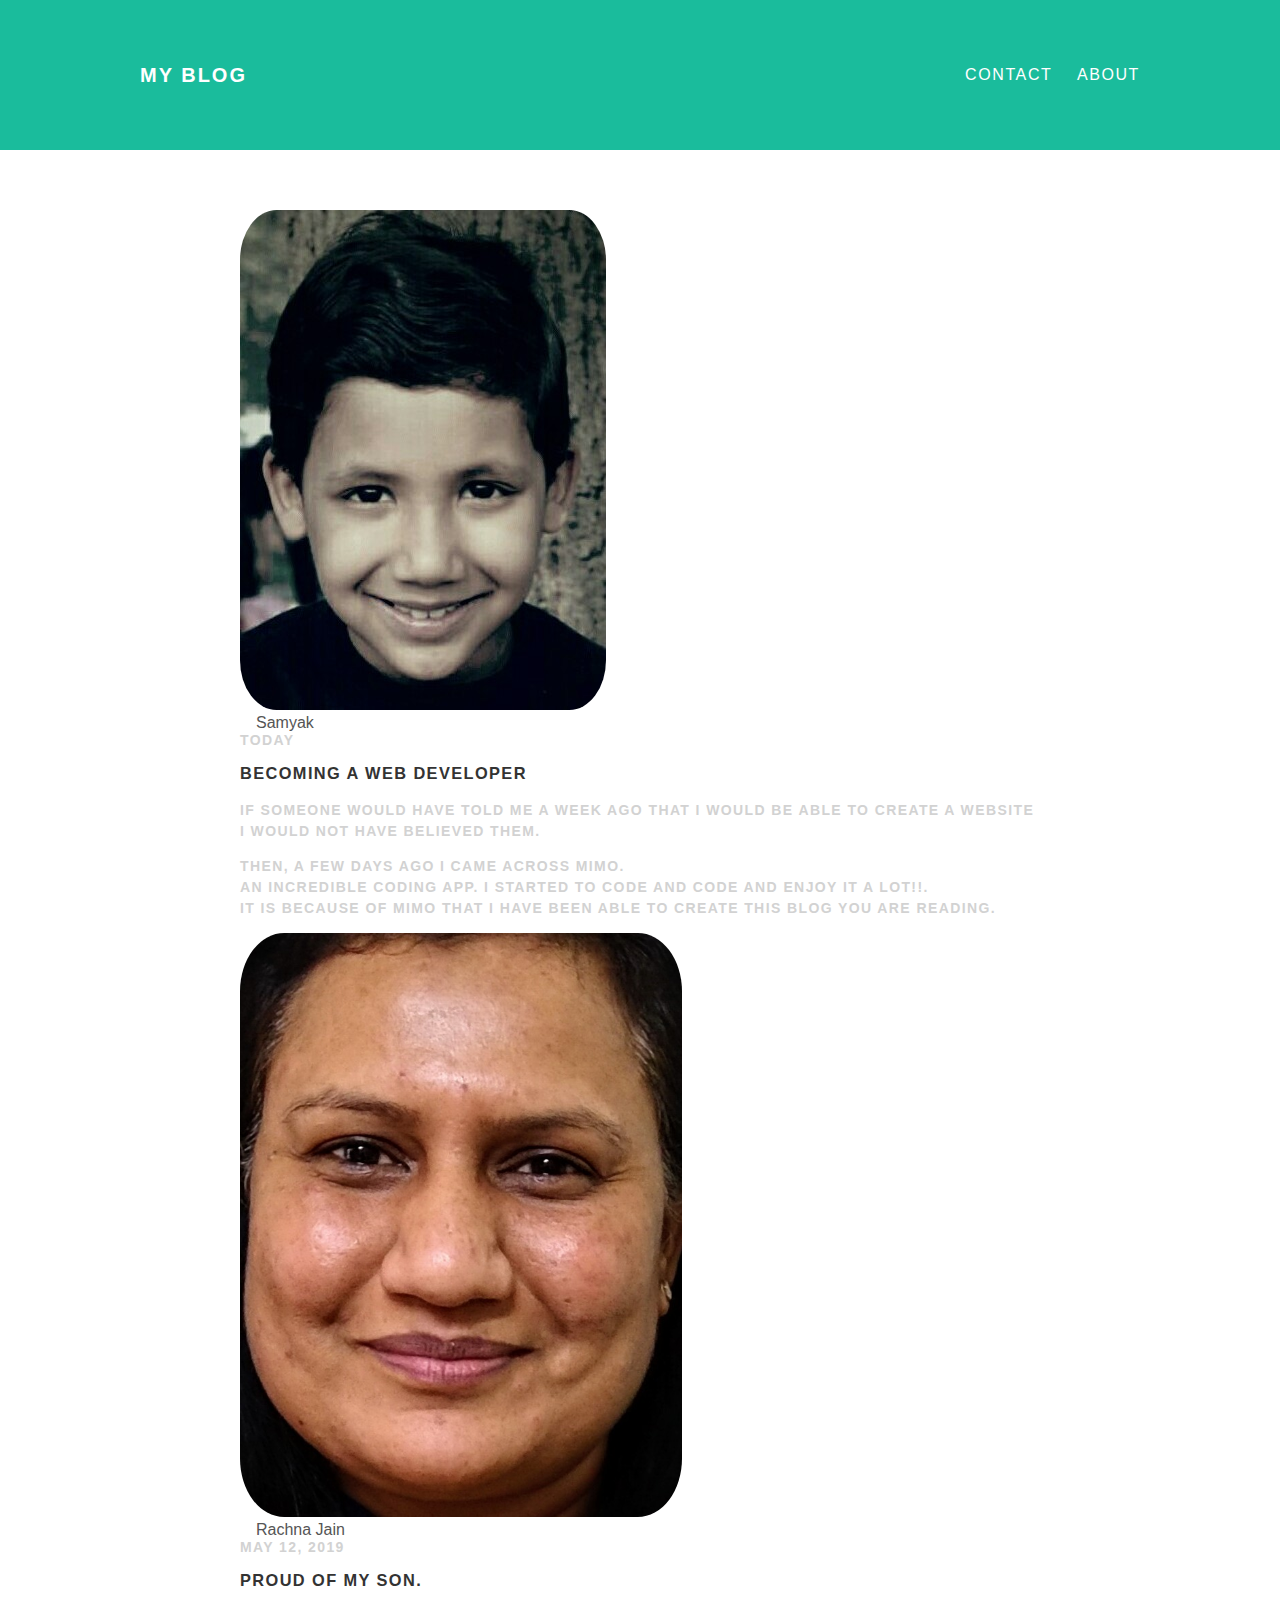
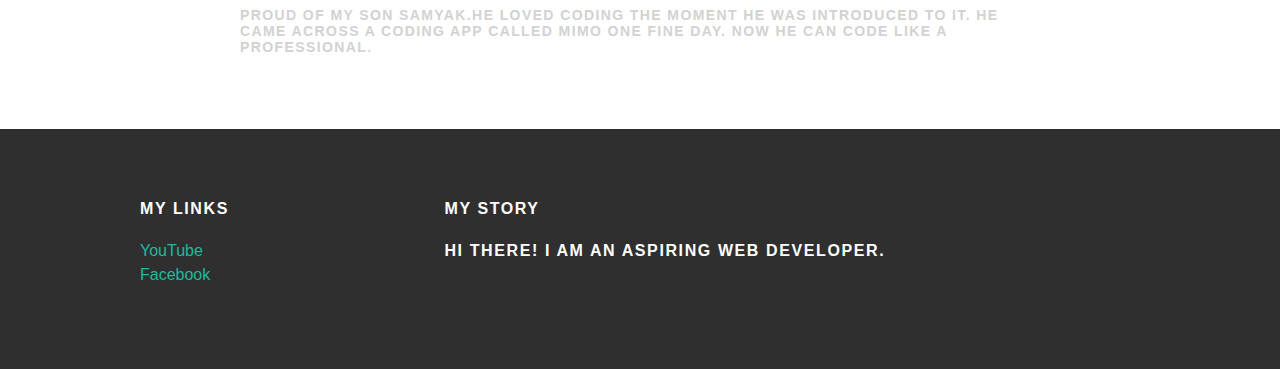
<file: Index.html>
<!Doctype html>
<html>
<head>
<title>My Blog</title>
<link rel="stylesheet" type="text/css" href="style.css">
</head>
<body>
<div id="header">
<div class="container">
<a id="header-title" href="index.html">My Blog</a>
<UL id="header-nav">
<ul>
<li><a href="mailto: samyakspv@gmail.com">Contact</a></li>
<li>
<a href="About.html">About</a>
</li>
</ul>
</div>
</div>
<div id="content">
<div class="post-container">
<div class="post">
<div class="post-author">
<img SRC="Samyak.png"><br>
<span>Samyak</span>
</div>
<div class="post-date">Today</p>
<h3 class="post-title">Becoming a web developer</H3>
<div class="post-content">
<p>If someone would have told me a week ago that I would be able to create a website I would not have believed them.</p>
<p>Then, a few days ago I came across Mimo.<br>An incredible coding app. I started to code and code and enjoy it a lot!!.<br> It is because of Mimo that I have been able to create this blog you are reading.</p>
</div>
</div>
<div id="post-content">
<div class="post-container">
<div class="post-author">
<img SRC="Mom.png"><br>
<span>Rachna Jain</span>
<div class="post-date">May 12, 2019</p>
<p>
<h3 class="post-title">Proud of my son.</H3>
<div class="post-content">
Proud of my son Samyak.He loved coding the moment he was introduced to it. He came across a coding app called MIMO one fine day. Now he can code like a professional.</p>
</div>
</div>
</div>
</div>
</div>
</div>
<div id="footer">
<div class="container">
<div class="column">
<H4>My Links</H4>
<p>
<a href="https://www.youtube.com/channel/UC2U2oymRhn1qCDwWKhlxq6A">YouTube</a>
<br>
<a href="https://facebook.com/Samyak Jain">Facebook</a>
<br>
</div>
<div class="column">
<H4>My Story<H4>
<p>Hi there! I am an aspiring web developer.</p>
</div>
</p>
</div>
</div>
</div>
</div>
</div>
</div>
</div>
</file>
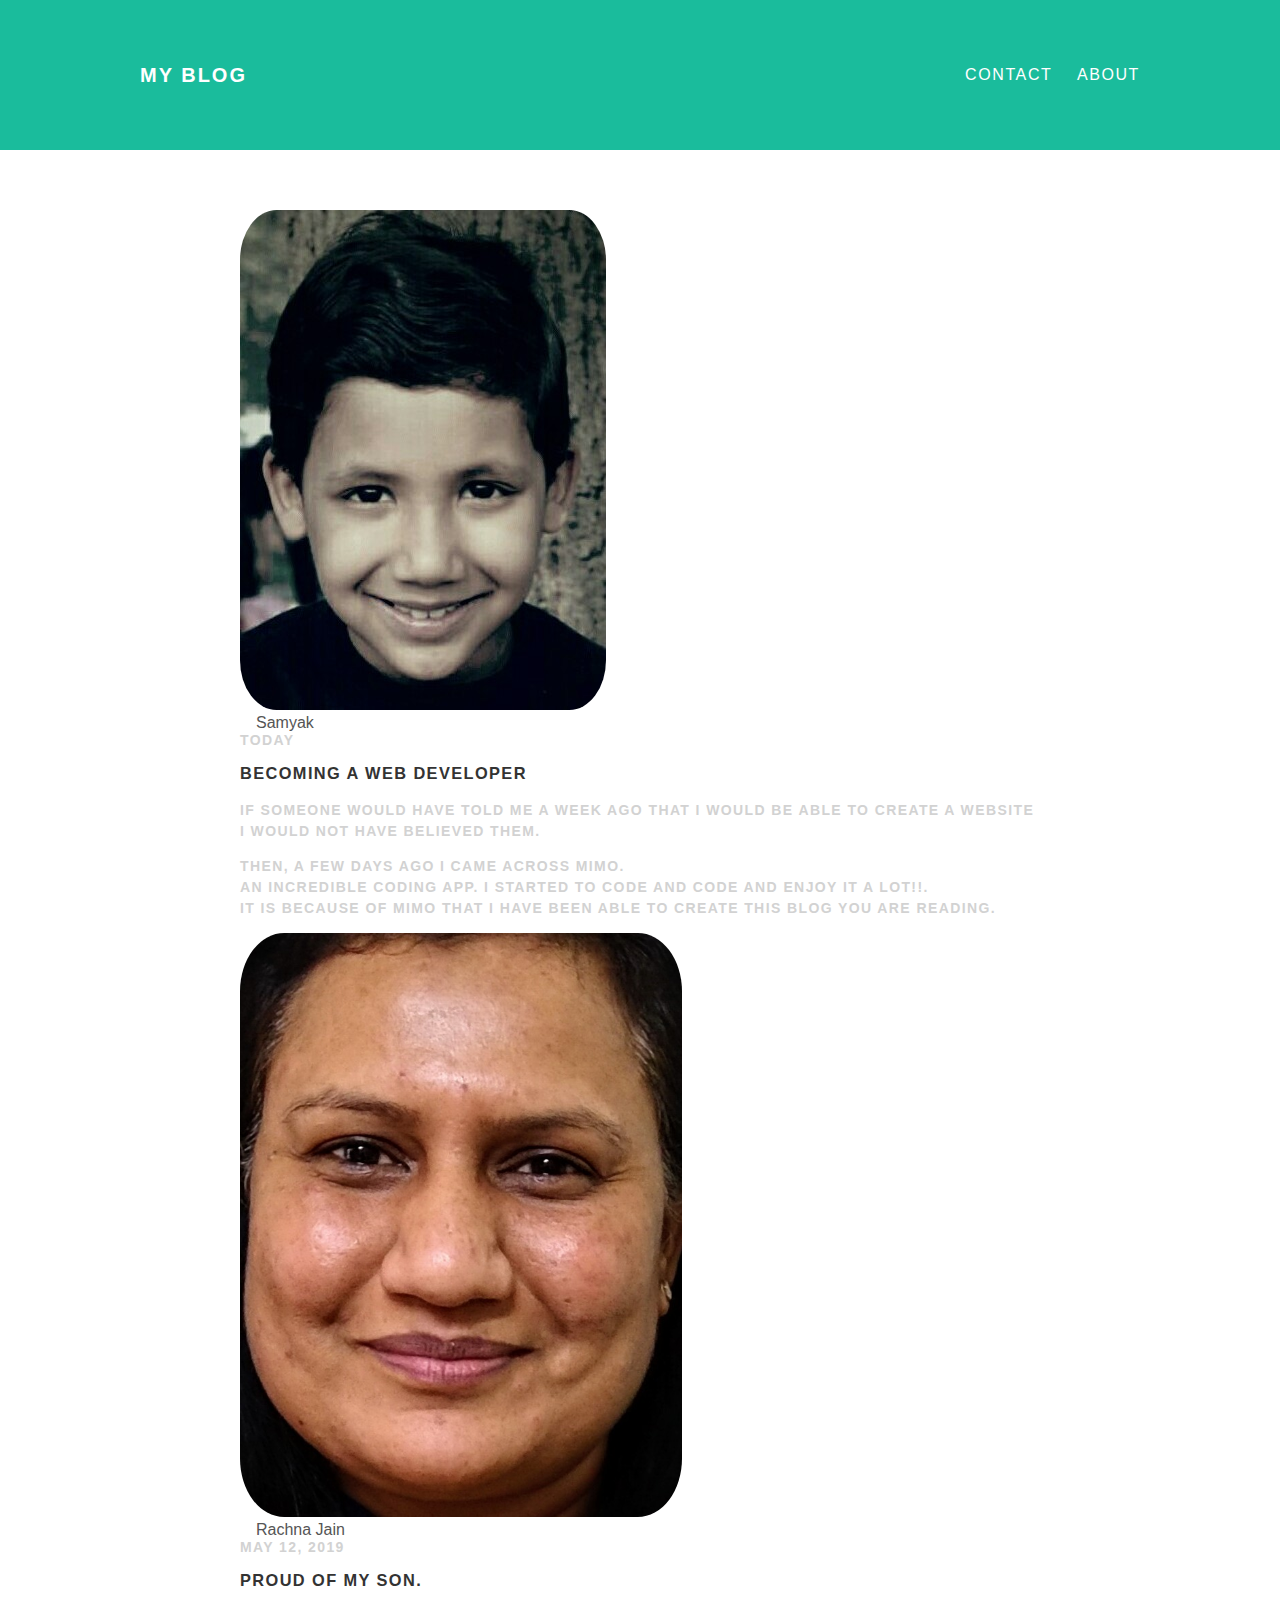
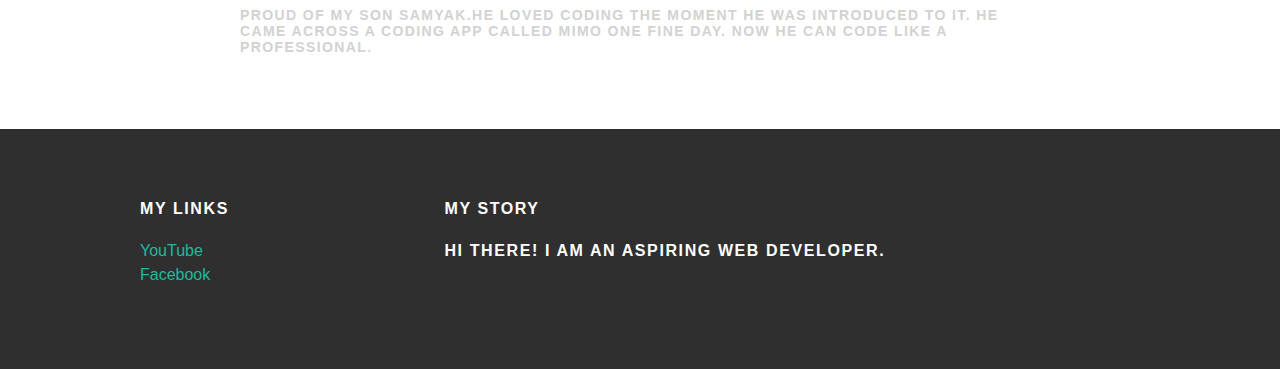
<file: index.html>
<!Doctype html>
<html>
<head>
<title>My Blog</title>
<link rel="stylesheet" type="text/css" href="style.css">
</head>
<body>
<div id="header">
<div class="container">
<a id="header-title" href="index.html">My Blog</a>
<UL id="header-nav">
<ul>
<li><a href="mailto: samyakspv@gmail.com">Contact</a></li>
<li>
<a href="About.html">About</a>
</li>
</ul>
</div>
</div>
<div id="content">
<div class="post-container">
<div class="post">
<div class="post-author">
<img SRC="Samyak.png"><br>
<span>Samyak</span>
</div>
<div class="post-date">Today</p>
<h3 class="post-title">Becoming a web developer</H3>
<div class="post-content">
<p>If someone would have told me a week ago that I would be able to create a website I would not have believed them.</p>
<p>Then, a few days ago I came across Mimo.<br>An incredible coding app. I started to code and code and enjoy it a lot!!.<br> It is because of Mimo that I have been able to create this blog you are reading.</p>
</div>
</div>
<div id="post-content">
<div class="post-container">
<div class="post-author">
<img SRC="Mom.png"><br>
<span>Rachna Jain</span>
<div class="post-date">May 12, 2019</p>
<p>
<h3 class="post-title">Proud of my son.</H3>
<div class="post-content">
Proud of my son Samyak.He loved coding the moment he was introduced to it. He came across a coding app called MIMO one fine day. Now he can code like a professional.</p>
</div>
</div>
</div>
</div>
</div>
</div>
<div id="footer">
<div class="container">
<div class="column">
<H4>My Links</H4>
<p>
<a href="https://www.youtube.com/channel/UC2U2oymRhn1qCDwWKhlxq6A">YouTube</a>
<br>
<a href="https://www.facebook.com/profile.php?id=100009166709376">Facebook</a>
<br>
</div>
<div class="column">
<H4>My Story<H4>
<p>Hi there! I am an aspiring web developer.</p>
</div>
</p>
</div>
</div>
</div>
</div>
</div>
</div>
</div>
</file>
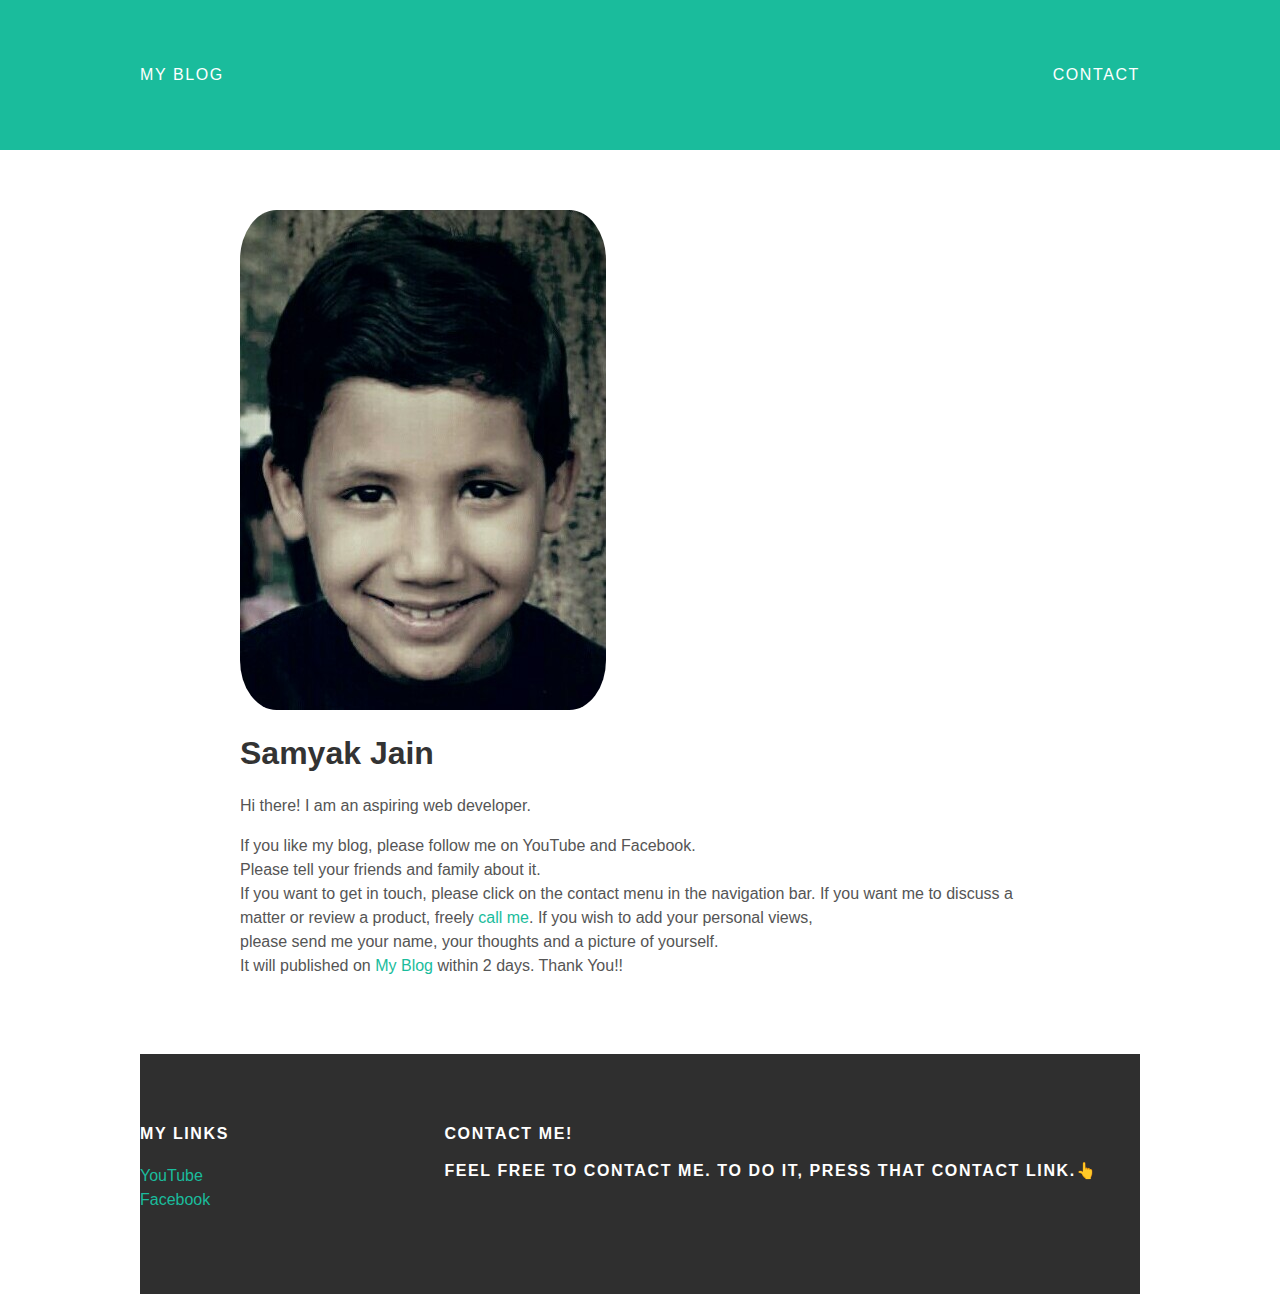
<file: About.html>
<!Doctype html>
<html>
<head>
<title>About</title>
<link rel="stylesheet" type="text/css" href="style.css">
</head>
<body>
<div id="header">
<div class="container">
<a href="index.html">My Blog</a>
<UL id="header-nav">
<UL>
<li>
<a href="mailto: samyakspv@gmail.com">Contact</a></li>
</ul>
</div>
</div>
<div id="content">
<div class="container">
<div class="post">
<div class="post-author">
<img SRC="Samyak.png">
</div>

<h1 class="post-title">Samyak Jain</H1>
<div class="post-content">
<p>
Hi there! I am an aspiring web developer.</p>
<p>
If you like my blog, please follow me on YouTube and Facebook.<br> Please tell your friends and family about it.<br>
If you want to get in touch, please click on the contact menu in the navigation bar.
If you want me to discuss a matter or review a product, freely <a href="tel:7678386262">call me</a></li>. If you wish to add your personal views,<br> please send me your name, your thoughts and a picture of yourself.<br> It will published on <a href="index.html">My Blog</a> within 2 days. Thank You!!</p>
</div>
</div>
<div id="footer">
<div class="container">
<div class="column">
<H4>My Links</H4>
<p>
<a href="https://www.youtube.com/channel/UC2U2oymRhn1qCDwWKhlxq6A">YouTube</a>
<br>
<a href="https://www.facebook.com/profile.php?id=100009166709376">Facebook</a>
</p>
</div>
<div class="column">
<H4>Contact Me!
<p>Feel free to contact me. To do it, press that contact link.👆</p>
</div>
</p>
</div>
</div>
</div>
</div>
</div>
</div>
</file>
<file: style.css>
body{
color:555;
margin: 0;
}
#header{
background-color: #1abc9c;
height: 150px;
line-height:150px;
}
#header a{
color: white;
text-decoration: none;

text-transform: uppercase;
letter-spacing: 0.1em;
}
#header a:hover{
color: 222;
}
#header-title{
display: block;
float: left;

font-size: 20px;
font-weight: bold;
}
#header-nav{
display: block;
float: right;
margin-top: 0;
}
#header-nav li{
display: inline;
padding-left: 20px;
}
.container{
max-width: 1000px;
margin: 0 auto;
}
#footer {
background-color: #2f2f2f;
padding: 50px 0;
}
.column {
min-width: 300px;
display: inline-block;
vertical-align: top;
}
#footer h4{
color: white;
text-transform: uppercase;
letter-spacing: 0.1em;
}
#footer p{
color: white;
}
a{
color: #1abc9c;
text-decoration: none;
}
a:hover{
color: #f6a623;
}
#footer-nav{
display: block;
float: right;
}
.post{
max-width: 800px;
margin: 0 auto;
padding: 60px 0;
}
.post-container:nth-child (even){background-color: #f2f2f2;}
.post-author img,
.about-author img
{
border-radius: 10%;
}
.post-author span{
margin-left: 16px;
}
.post-date {
color: #D2D2D2;

font-size: 14px;
font-weight: bold;

text-transform: uppercase;
letter-spacing: 0.1em
}
.post, .about{
max-width: 800px;
margin: 0 auto;
padding: 60px 0;
}
h1, H2, h3, h4{
color: #333;
}
p{
line-height: 1.5;
}
@import
url(http://fonts.googleapis.com/css?family=Monsterrat:400, 700;);
body{
margin: 0;
color: #555;

font-family: 'Monsterrat', sans-serif;
}
.about {
text-align: center;
</file>
